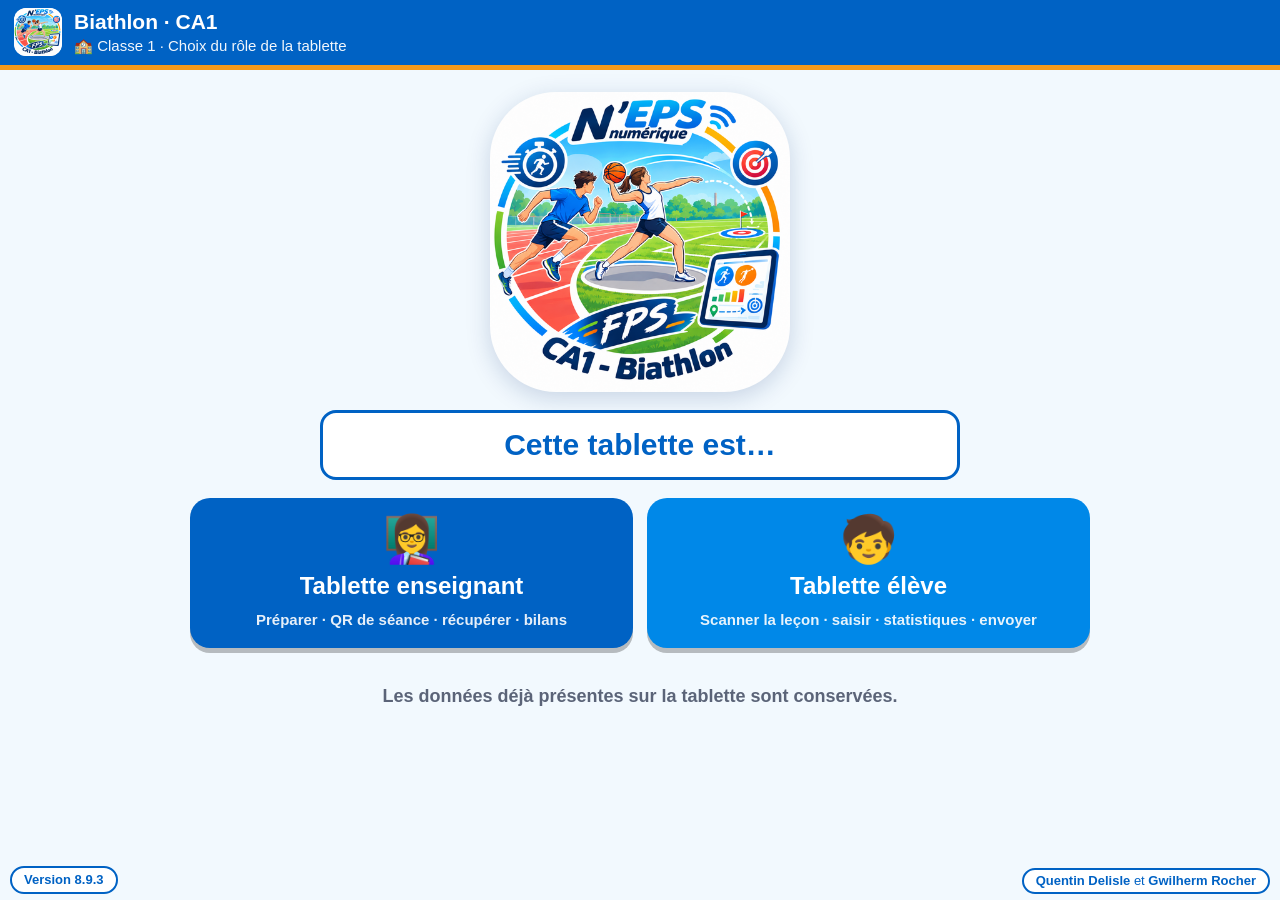
<file: index.html>
<!DOCTYPE html>
<html lang="fr">
<head>
<meta charset="utf-8">
<meta name="viewport" content="width=device-width, initial-scale=1, viewport-fit=cover, user-scalable=no">
<title>Biathlon – N'EPS</title>
<meta name="description" content="Suivi de performance élèves – CA1 Biathlon course de 5 s / lancer de ballon">
<meta name="theme-color" content="#0062C4">
<meta name="apple-mobile-web-app-capable" content="yes">
<meta name="mobile-web-app-capable" content="yes">
<meta name="apple-mobile-web-app-status-bar-style" content="black-translucent">
<meta name="apple-mobile-web-app-title" content="Biathlon 5s">
<link rel="manifest" href="manifest.webmanifest">
<link rel="icon" type="image/png" sizes="192x192" href="icons/icon-192.png">
<link rel="apple-touch-icon" href="icons/icon-180.png">
<link rel="stylesheet" href="styles.css">
</head>
<body>
<header id="topbar">
  <button class="tb-home" data-action="go" data-view="home" aria-label="Accueil"><img src="icons/icon-192.png" alt=""></button>
  <div class="tb-title">
    <div id="tb-main">Biathlon 5 s</div>
    <div id="tb-sub"></div>
  </div>
  <div id="tb-right"></div>
</header>
<main id="main"></main>
<div id="signature"><b>Quentin Delisle</b> et <b>Gwilherm Rocher</b></div>
<div id="app-version">v8.9.3</div>
<div id="toast" role="status" aria-live="polite"></div>
<div id="modal-root"></div>

<script src="lib/qrcode.js"></script>
<script src="lib/jsQR.js"></script>
<script src="lib/zxing-reader.js"></script>
<script src="lib/xlsx.full.min.js" defer></script>
<script src="app.js"></script>
</body>
</html>
</file>
<file: styles.css>
/* Biathlon 5 s – N'EPS numérique – Quentin Delisle
   Thème extérieur : fond clair, textes très foncés, couleurs franches, bordures épaisses */
:root{
  --navy:#0062C4; --ink:#002E6E; --blue:#0088E8; --blue-l:#E3F3FD;
  --orange:#F59A1B; --orange-l:#FFF3E2; --green:#3A9A1E; --green-l:#E7F5DF;
  --red:#E8403B; --red-l:#FFE7E5; --yellow:#FFD000; --grey:#5B6478; --line:#C9D1E0;
  --bg:#F2F9FE; --card:#FFFFFF; --radius:16px;
  --safe-b: env(safe-area-inset-bottom, 0px);
}
*{box-sizing:border-box;-webkit-tap-highlight-color:transparent}
html,body{margin:0;padding:0}
body{font-family:-apple-system,BlinkMacSystemFont,"Segoe UI",Roboto,Helvetica,Arial,sans-serif;
  background:var(--bg);color:var(--ink);font-size:18px;line-height:1.35;
  min-height:100vh;padding-bottom:calc(60px + var(--safe-b));-webkit-user-select:none;user-select:none}
input,textarea,select{-webkit-user-select:text;user-select:text;font:inherit;color:var(--ink)}
button{font:inherit;cursor:pointer;touch-action:manipulation}
h1,h2,h3{margin:0 0 10px;line-height:1.15}
h2{font-size:24px} h3{font-size:20px}

/* ---------- Barre haute ---------- */
#topbar{position:sticky;top:0;z-index:20;display:flex;align-items:center;gap:12px;
  background:var(--navy);color:#fff;padding:calc(8px + env(safe-area-inset-top,0px)) 14px 8px;
  border-bottom:5px solid var(--orange)}
.tb-home{background:#fff;border:0;border-radius:50%;width:48px;height:48px;padding:2px;flex:none}
.tb-home img{width:100%;height:100%;border-radius:50%;display:block}
.tb-title{flex:1;min-width:0}
#tb-main{font-weight:800;font-size:21px;white-space:nowrap;overflow:hidden;text-overflow:ellipsis}
#tb-sub{font-size:15px;opacity:.95;white-space:nowrap;overflow:hidden;text-overflow:ellipsis}
#tb-right{display:flex;gap:8px}
#tb-right .btn{min-height:44px;padding:6px 14px;font-size:16px}

main{padding:16px;max-width:1200px;margin:0 auto}

/* ---------- Signature ---------- */
#signature{position:fixed;right:10px;bottom:calc(6px + var(--safe-b));z-index:30;
  background:rgba(255,255,255,.95);border:2px solid var(--navy);color:var(--navy);
  border-radius:14px;padding:3px 12px;font-size:13px;pointer-events:none;text-align:right;line-height:1.25}

/* ---------- Boutons ---------- */
.btn{display:inline-flex;align-items:center;justify-content:center;gap:8px;min-height:52px;
  padding:10px 18px;border-radius:12px;border:3px solid var(--navy);background:#fff;color:var(--navy);
  font-weight:800;font-size:18px;text-decoration:none}
.btn:active{transform:scale(.97)}
.btn.primary{background:var(--blue);border-color:var(--blue);color:#fff}
.btn.orange{background:var(--orange);border-color:var(--orange);color:#fff}
.btn.green{background:var(--green);border-color:var(--green);color:#fff}
.btn.red{background:var(--red);border-color:var(--red);color:#fff}
.btn.ghost{border-color:var(--line);color:var(--ink)}
.btn.small{min-height:40px;padding:4px 12px;font-size:15px;border-width:2px}
.btn[disabled]{opacity:.4;pointer-events:none}
.btn-row{display:flex;flex-wrap:wrap;gap:10px;align-items:center}
.btn-row.spread{justify-content:space-between}

/* ---------- Accueil ---------- */
.home{display:flex;flex-direction:column;align-items:center;gap:18px;padding-top:6px}
.home-logo{width:min(300px,62vw);height:auto;border-radius:50%;background:#fff;box-shadow:0 6px 24px rgba(11,42,107,.18)}
.home-lesson{text-align:center;background:#fff;border:3px solid var(--navy);border-radius:var(--radius);padding:12px 20px;max-width:640px;width:100%}
.home-lesson .big{font-size:30px;font-weight:900;color:var(--navy)}
.home-grid{display:grid;grid-template-columns:repeat(3,1fr);gap:14px;width:100%;max-width:900px}
.home-btn{border:0;border-radius:20px;min-height:150px;color:#fff;font-size:24px;font-weight:900;
  display:flex;flex-direction:column;align-items:center;justify-content:center;gap:8px;box-shadow:0 5px 0 rgba(0,0,0,.25)}
.home-btn .ico{font-size:46px;line-height:1}
.home-btn.saisie{background:var(--blue)} .home-btn.stats{background:var(--green)} .home-btn.prof{background:var(--navy)}
.home-btn:active{transform:translateY(3px);box-shadow:0 2px 0 rgba(0,0,0,.25)}
.home-sync{display:flex;gap:10px;flex-wrap:wrap;justify-content:center}

/* ---------- Tuiles élèves ---------- */
.tiles{display:grid;grid-template-columns:repeat(3,1fr);gap:12px}
.tile{position:relative;background:#fff;border:3px solid var(--navy);border-radius:var(--radius);
  padding:12px 12px 12px 22px;text-align:left;color:var(--ink);min-height:96px;overflow:hidden;display:flex;flex-direction:column;gap:4px}
button.tile:active{transform:scale(.98)}
.tile .band{position:absolute;left:0;top:0;bottom:0;width:12px;background:transparent}
.tile .name{font-size:22px;font-weight:900;line-height:1.1;word-break:break-word}
.tile .target{font-size:19px;font-weight:800;color:var(--blue)}
.tile .meta{font-size:15px;color:var(--grey);font-weight:600}
.tile.done{border-color:var(--green);background:var(--green-l)}
.tile .check{position:absolute;right:8px;top:6px;font-size:26px;color:var(--green);font-weight:900}
.tile.off{opacity:.55;border-style:dashed}
.tag{display:inline-block;font-size:13px;font-weight:900;padding:2px 8px;border-radius:999px;vertical-align:middle;border:2px solid currentColor}
.tag.easy{color:var(--green);background:var(--green-l)} .tag.hard{color:var(--red);background:var(--red-l)}
.tag.mod{color:var(--orange);background:var(--orange-l)} .tag.proj{color:var(--blue);background:var(--blue-l)}
.tag.abs{color:#fff;background:var(--red);border-color:var(--red)} .tag.inapte{color:#000;background:var(--yellow);border-color:#9a7c00}

/* Filtres couleurs */
.filters{display:flex;flex-wrap:wrap;gap:8px;margin-bottom:12px;align-items:center}
.chip{min-height:44px;padding:4px 14px;border-radius:999px;border:3px solid var(--navy);background:#fff;font-weight:800;font-size:16px;display:inline-flex;align-items:center;gap:6px}
.chip.on{background:var(--navy);color:#fff}
.dot{width:18px;height:18px;border-radius:50%;border:2px solid rgba(0,0,0,.35);display:inline-block}

/* ---------- Cartes / panneaux ---------- */
.card{background:#fff;border:3px solid var(--line);border-radius:var(--radius);padding:16px;margin-bottom:14px}
.card.strong{border-color:var(--navy)}
.muted{color:var(--grey)} .center{text-align:center}
.row{display:flex;gap:12px;align-items:center;flex-wrap:wrap}
.grow{flex:1}
label.field,div.field{display:flex;flex-direction:column;gap:6px;font-weight:800;font-size:16px}
input[type=text],input[type=number],input[type=password],textarea,select{
  border:3px solid var(--navy);border-radius:12px;padding:10px 12px;font-size:18px;background:#fff;min-height:52px;width:100%}
textarea{min-height:110px;resize:vertical}
input:focus,textarea:focus,select:focus{outline:4px solid var(--orange);outline-offset:1px}

/* Onglets prof */
.tabs{display:flex;gap:6px;flex-wrap:wrap;margin-bottom:14px}
.tab{min-height:50px;padding:6px 16px;border-radius:12px;border:3px solid var(--navy);background:#fff;color:var(--navy);font-weight:900;font-size:17px}
.tab.on{background:var(--navy);color:#fff}

/* Sélecteur de leçon */
.lesson-picker{display:flex;flex-wrap:wrap;gap:8px}
.lp{width:62px;height:62px;border-radius:14px;border:3px solid var(--navy);background:#fff;font-size:24px;font-weight:900;color:var(--navy)}
.lp.on{background:var(--orange);border-color:var(--orange);color:#fff}

/* Stepper */
.stepper{display:inline-flex;align-items:center;gap:6px}
.stepper button{width:52px;height:52px;border-radius:12px;border:3px solid var(--navy);background:#fff;font-size:24px;font-weight:900;color:var(--navy)}
.stepper .val{min-width:70px;text-align:center;font-size:24px;font-weight:900}

/* Leçons (config) */
.lesson-row{display:grid;grid-template-columns:70px 1fr;gap:12px;border-top:2px solid var(--line);padding:14px 0}
.lesson-row:first-child{border-top:0}
.lesson-num{width:62px;height:62px;border-radius:14px;background:var(--navy);color:#fff;font-weight:900;font-size:24px;display:flex;align-items:center;justify-content:center}
.lesson-num.cur{background:var(--orange)}
.lesson-fields{display:grid;grid-template-columns:1fr auto auto;gap:12px;align-items:end}
.lesson-fields .full{grid-column:1/-1}

/* Appel */
.att-tile{background:#fff;border:3px solid var(--navy);border-radius:var(--radius);padding:10px 10px 10px 20px;position:relative;overflow:hidden}
.att-tile .band{position:absolute;left:0;top:0;bottom:0;width:10px}
.att-tile .name{font-size:21px;font-weight:900;margin-bottom:8px}
.att-tile .btn-row{gap:8px}
.att-tile .btn{flex:1;min-height:48px;font-size:16px;padding:6px}
.att-tile.abs{background:var(--red-l);border-color:var(--red)}
.att-tile.inapte{background:#FFF7CC;border-color:#9a7c00}
.btn.abs-on{background:var(--red);border-color:var(--red);color:#fff}
.btn.inapte-on{background:var(--yellow);border-color:#9a7c00;color:#000}

/* Cibles */
.tg-tile .tv{font-size:30px;font-weight:900;color:var(--blue)}
.seg{display:flex;border:3px solid var(--navy);border-radius:12px;overflow:hidden}
.seg button{flex:1;border:0;background:#fff;min-height:46px;font-weight:900;font-size:15px;color:var(--navy);border-left:2px solid var(--navy)}
.seg button:first-child{border-left:0}
.seg button.on.easy{background:var(--green);color:#fff}
.seg button.on.norm{background:var(--navy);color:#fff}
.seg button.on.hard{background:var(--red);color:#fff}

/* Groupes (glisser-déposer) */
.groups{display:grid;grid-template-columns:repeat(auto-fill,minmax(220px,1fr));gap:12px}
.gzone{border:4px dashed var(--line);border-radius:var(--radius);padding:10px;min-height:120px;background:#fff}
.gzone.hover{border-style:solid;box-shadow:0 0 0 4px var(--orange)}
.gzone h3{display:flex;align-items:center;gap:8px;font-size:18px}
.gzone .dot{width:26px;height:26px}
.gitems{display:flex;flex-wrap:wrap;gap:8px}
.gitem{padding:8px 12px;border-radius:12px;border:3px solid var(--navy);background:#fff;font-weight:900;font-size:17px;touch-action:none}
.gitem.sel{outline:4px solid var(--orange)}
.drag-ghost{position:fixed;z-index:100;pointer-events:none;transform:translate(-50%,-50%) scale(1.08);box-shadow:0 8px 20px rgba(0,0,0,.3)}

/* ---------- Saisie ---------- */
.entry-head{display:flex;align-items:center;gap:12px;background:#fff;border:3px solid var(--navy);border-radius:var(--radius);padding:12px 16px;margin-bottom:14px;position:relative;overflow:hidden}
.entry-head .band{position:absolute;left:0;top:0;bottom:0;width:14px}
.entry-head .who{font-size:30px;font-weight:900;padding-left:8px}
.entry-head .tgt{margin-left:auto;display:flex;gap:18px;flex-wrap:wrap;justify-content:flex-end;text-align:right}
.tgt-box{min-width:150px}
.entry-head .tgt .v{font-size:30px;font-weight:900;color:var(--blue);line-height:1.1}
.dials{display:grid;grid-template-columns:repeat(auto-fill,minmax(235px,1fr));gap:14px}
.dial-card{background:#fff;border:3px solid var(--navy);border-radius:var(--radius);padding:10px;text-align:center}
.dial-card h3{margin:0 0 4px;font-size:19px}
.dial{width:190px;height:190px;touch-action:none;display:block;margin:0 auto}
.dial text{font-weight:900;font-family:inherit}
.dial .clr{fill:var(--grey)}
.dist-card .val{font-size:44px;font-weight:900;color:var(--navy);margin:6px 0}
.dist-card .val.unset{color:var(--line)}
.dist-grid{display:grid;grid-template-columns:repeat(4,1fr);gap:6px}
.dist-grid button{min-height:52px;border-radius:12px;border:3px solid var(--navy);background:#fff;font-weight:900;font-size:18px;color:var(--navy)}
.shots{display:flex;flex-wrap:wrap;gap:10px}
.shot{width:72px;height:72px;border-radius:50%;border:4px solid var(--navy);background:#fff;font-size:30px;font-weight:900;color:var(--grey)}
.shot.ok{background:var(--green);border-color:var(--green);color:#fff}
.shot.ko{background:var(--red);border-color:var(--red);color:#fff}
.nav-bottom{display:flex;gap:10px;justify-content:space-between;margin-top:16px;flex-wrap:wrap}
.saved{color:var(--green);font-weight:900}

/* ---------- Statistiques ---------- */
.stats-cols{display:grid;grid-template-columns:1fr 1fr;gap:14px}
.lesson-stat{border-top:2px solid var(--line);padding:10px 0}
.lesson-stat:first-of-type{border-top:0}
.ls-head{display:flex;justify-content:space-between;gap:8px;align-items:baseline;flex-wrap:wrap}
.ls-head b{font-size:18px}
.ls-title{font-size:14px;color:var(--grey);font-weight:600}
.scores{display:flex;gap:6px;flex-wrap:wrap;margin-top:6px}
.sc{min-width:48px;padding:4px 8px;border-radius:10px;font-weight:900;font-size:18px;text-align:center;color:#fff}
.sc.s-lo{background:var(--red)} .sc.s-mid{background:var(--orange)} .sc.s-hi{background:var(--green)}
.sc.s-dist{background:var(--navy)} .sc.s-none{background:#fff;color:var(--grey);border:2px dashed var(--line)}
.bar-chart{display:flex;align-items:flex-end;gap:6px;height:110px;padding:6px 0;border-bottom:3px solid var(--navy);margin:30px 0 4px}
.bar-chart .col{flex:1;height:100%;position:relative}
.bar-chart .b{position:absolute;left:0;right:0;bottom:0;background:var(--blue);border-radius:6px 6px 0 0;min-height:2px}
.bar-chart .tl{position:absolute;left:-2px;right:-2px;height:0;border-top:4px dashed var(--orange);z-index:2}
.bar-chart .b span{position:absolute;top:-22px;left:0;right:0;text-align:center;font-size:13px;font-weight:900}
.bar-chart.green .b{background:var(--green)}
.bar-labels{display:flex;gap:6px}.bar-labels span{flex:1;text-align:center;font-size:13px;font-weight:800;color:var(--grey)}
.advice{border-left:8px solid var(--orange);background:var(--orange-l);padding:10px 14px;border-radius:10px;margin-bottom:8px;font-weight:700}
.advice.good{border-color:var(--green);background:var(--green-l)}
.advice.info{border-color:var(--blue);background:var(--blue-l)}
.tg-list{display:flex;flex-wrap:wrap;gap:8px;margin:8px 0}
.tg-list .it{border:2px solid var(--navy);border-radius:10px;padding:4px 10px;font-weight:800}

/* ---------- QR ---------- */
.qr-box{display:flex;flex-direction:column;align-items:center;gap:10px}
.qr-box canvas,.qr-box img{background:#fff;padding:12px;border:3px solid var(--navy);border-radius:12px;width:min(420px,86vw);height:auto;image-rendering:pixelated}
.qr-part{font-size:22px;font-weight:900}
.scan-wrap{position:relative;max-width:520px;margin:0 auto}
.scan-wrap video{width:100%;border-radius:14px;border:4px solid var(--navy);background:#000;display:block}
.scan-frame{position:absolute;top:5%;bottom:5%;left:50%;transform:translateX(-50%);aspect-ratio:1/1;border:5px solid var(--orange);border-radius:14px;pointer-events:none;box-shadow:0 0 0 2000px rgba(0,0,0,.25)}
.scan-wrap{overflow:hidden;border-radius:14px}
.progress{height:18px;background:var(--line);border-radius:999px;overflow:hidden}
.progress>div{height:100%;background:var(--green);transition:width .2s}

/* ---------- Modale / toast ---------- */
.modal-bg{position:fixed;inset:0;background:rgba(10,22,51,.6);z-index:200;display:flex;align-items:center;justify-content:center;padding:16px}
.modal{background:#fff;border-radius:18px;border:4px solid var(--navy);padding:18px;max-width:560px;width:100%;max-height:90vh;overflow:auto}
.modal h2{margin-bottom:12px}
#toast{position:fixed;left:50%;bottom:70px;transform:translateX(-50%) translateY(30px);opacity:0;background:var(--ink);color:#fff;
  padding:12px 20px;border-radius:12px;font-weight:800;z-index:300;transition:all .25s;pointer-events:none;max-width:90vw;text-align:center}
#toast.show{opacity:1;transform:translateX(-50%) translateY(0)}
.pin-pad{display:grid;grid-template-columns:repeat(3,1fr);gap:10px;max-width:320px;margin:10px auto}
.pin-pad button{height:64px;border-radius:14px;border:3px solid var(--navy);background:#fff;font-size:26px;font-weight:900;color:var(--navy)}
.pin-dots{display:flex;gap:14px;justify-content:center;margin:8px 0}
.pin-dots span{width:22px;height:22px;border-radius:50%;border:3px solid var(--navy)}
.pin-dots span.f{background:var(--navy)}
table.simple{border-collapse:collapse;width:100%;font-size:16px}
table.simple td,table.simple th{border-bottom:2px solid var(--line);padding:8px;text-align:left}

/* ---------- Responsive ---------- */
@media (max-width:820px){
  .stats-cols{grid-template-columns:1fr}
  .lesson-fields{grid-template-columns:1fr 1fr}
}
@media (max-width:640px){
  .tiles{grid-template-columns:repeat(2,1fr)}
  .home-grid{grid-template-columns:1fr}
  .home-btn{min-height:96px;flex-direction:row}
  .tile .name{font-size:19px}
}
@media (max-width:380px){ .tiles{grid-template-columns:1fr} }

/* Cibles par épreuve */
.tg-act{border-top:2px solid var(--line);padding-top:8px;margin-top:8px}
.tg-act .tv{font-size:22px}
.tg-h{font-weight:900;font-size:15px;color:var(--grey)}
.tile .target{font-size:17px}
/* Curseurs */
.range-field{gap:4px}
.range-field .rv{font-size:22px;color:var(--orange)}
input[type=range]{width:100%;height:44px;accent-color:var(--orange);margin:0}
input[type=range]::-webkit-slider-runnable-track{height:12px;border-radius:999px;background:#DCE2EE;border:2px solid var(--navy)}
input[type=range]::-webkit-slider-thumb{-webkit-appearance:none;appearance:none;width:34px;height:34px;border-radius:50%;background:var(--orange);border:3px solid var(--navy);margin-top:-13px}
input[type=range]{-webkit-appearance:none;appearance:none;background:transparent}
input[type=range]::-moz-range-track{height:12px;border-radius:999px;background:#DCE2EE;border:2px solid var(--navy)}
input[type=range]::-moz-range-thumb{width:30px;height:30px;border-radius:50%;background:var(--orange);border:3px solid var(--navy)}
.dial{width:210px;height:210px}

/* Échelle de couleurs (écart à la cible) */
.sc.l-vg{background:#0B4F1C;color:#fff} .sc.l-g2{background:#1E8E3E;color:#fff} .sc.l-g{background:#86DC96;color:#0A1633}
.sc.l-y{background:#FFD84D;color:#0A1633} .sc.l-o1{background:#FFB066;color:#0A1633} .sc.l-o2{background:#F07000;color:#fff} .sc.l-r{background:#D0161B;color:#fff}
.sc{border:2px solid rgba(10,22,51,.25)}
.legend{display:flex;flex-wrap:wrap;gap:6px 14px;margin-top:8px;font-size:14px;font-weight:700}
.legend span{display:inline-flex;align-items:center;gap:6px}
.legend i{width:22px;height:18px;border-radius:5px;border:2px solid rgba(10,22,51,.3);display:inline-block}
select[disabled]{opacity:.7}

/* Saisie : colonne cible à gauche (10 %) */
.entry-name{display:flex;align-items:center;gap:12px;background:#fff;border:3px solid var(--navy);border-radius:var(--radius);padding:8px 12px 8px 24px;position:relative;overflow:hidden;flex-wrap:wrap}
.entry-name .band{position:absolute;left:0;top:0;bottom:0;width:14px}
.entry-name .who{font-size:28px;font-weight:900}
.entry-sec{display:grid;grid-template-columns:10% 1fr;gap:12px;margin-top:16px;align-items:start}
.sec-main h2{margin-top:4px}
.tcol{position:sticky;top:86px;background:#fff;border:4px solid var(--blue);border-radius:14px;padding:8px 2px;text-align:center;min-width:0;overflow:hidden}
.tcol-b{border-color:var(--orange)}
.tcol .ico{font-size:30px;line-height:1.1}
.tcol .lbl{font-size:12px;font-weight:900;color:var(--grey);letter-spacing:.02em}
.tcol .v{font-size:40px;font-weight:900;color:var(--blue);line-height:1}
.tcol-b .v{color:var(--orange)}
.tcol .dist{font-size:17px;font-weight:900;margin-top:6px;color:var(--ink)}
.tcol small{display:block;font-size:13px;font-weight:800;color:var(--ink)}
.tcol .tag{margin-top:6px;font-size:11px;padding:1px 4px}
.dial-card.dial-s{border-color:var(--blue);background:#F3F7FF}
.dial-card.dial-b{border-color:var(--orange);background:#FFF6EC}
.dial-card h3 .big-ico{font-size:30px;vertical-align:middle}
.sec-main .dials{grid-template-columns:repeat(auto-fill,minmax(220px,1fr))}
@media (max-width:640px){ .entry-sec{grid-template-columns:78px 1fr} .tcol .v{font-size:32px} }
/* QR */
.qr-box img{width:min(560px,92vw)!important;padding:0!important}
.qr-nums{display:flex;flex-wrap:wrap;gap:6px;justify-content:center}
.qr-nums button{width:44px;height:44px;border-radius:10px;border:3px solid var(--navy);background:#fff;font-weight:900;font-size:17px}
.qr-nums button.on{background:var(--orange);border-color:var(--orange);color:#fff}
.scan-parts{display:flex;flex-wrap:wrap;gap:6px;justify-content:center;margin-bottom:6px}
.scan-parts span{width:40px;height:40px;border-radius:10px;border:3px solid var(--line);display:flex;align-items:center;justify-content:center;font-weight:900}
.scan-parts span.ok{background:var(--green);border-color:var(--green);color:#fff}

.dial-tgt{font-weight:900;color:var(--orange);font-size:16px;margin:-4px 0 4px}
#app-version{position:fixed;left:10px;bottom:calc(6px + var(--safe-b));z-index:30;background:rgba(255,255,255,.95);border:2px solid var(--navy);
  color:var(--navy);border-radius:999px;padding:3px 12px;font-size:13px!important;font-weight:900!important;pointer-events:none}
.dial.big{width:255px;height:255px;max-width:100%}
.gcolors{display:flex;flex-wrap:wrap;gap:6px;margin:0 0 10px}
.gc{width:30px;height:30px;border-radius:50%;border:3px solid rgba(10,22,51,.35)}
.gc.on{border:4px solid var(--ink);box-shadow:0 0 0 3px var(--orange)}
.class-chips{display:flex;flex-wrap:wrap;gap:10px;justify-content:center}
.class-chip{min-height:56px;padding:6px 22px;border-radius:14px;border:3px solid var(--navy);background:#fff;font-weight:900;font-size:20px;color:var(--navy)}
.class-chip.on{background:var(--navy);color:#fff}
.grp-pick{display:grid;grid-template-columns:repeat(2,1fr);gap:16px;max-width:760px;margin:0 auto}
.grp-btn{min-height:140px;border-radius:20px;border:4px solid var(--navy);background:#fff;font-size:28px;font-weight:900;display:flex;flex-direction:column;align-items:center;justify-content:center;gap:6px;position:relative;overflow:hidden}
.grp-btn .sw{position:absolute;left:0;right:0;top:0;height:22px}
.grp-btn small{font-size:16px;color:var(--grey)}
.grp-btn.all{grid-column:1/-1;min-height:80px;font-size:22px}
/* ---------- Affichage compact (Cycle & leçons) ---------- */
.card.compact{padding:10px 14px;margin-bottom:10px}
.card.compact h2{font-size:20px;margin-bottom:6px}
.card.compact h3{font-size:16px;margin:10px 0 4px}
.cgrid{display:grid;grid-template-columns:repeat(3,1fr);gap:4px 16px}
.rf{display:flex;flex-direction:column;gap:0;min-width:0}
.rf-h{display:flex;align-items:baseline;gap:6px;white-space:nowrap;font-size:15px;font-weight:800;line-height:1.2}
.rf-l{overflow:hidden;text-overflow:ellipsis}
.rf-h .rv{font-size:19px;color:var(--orange)}
.rf input[type=range]{height:30px}
.rf .stepper button{width:40px;height:36px;font-size:20px}
.rf .stepper .val{min-width:40px;font-size:20px}
.btn.xs{min-height:28px;padding:1px 8px;font-size:12px;border-width:2px;margin-left:auto}
.lrow{display:grid;grid-template-columns:44px 1fr;gap:10px;align-items:center;border-top:2px solid var(--line);padding:8px 0}
.lrow:first-of-type{border-top:0}
.lrow .lesson-num{width:44px;height:44px;font-size:20px;border-radius:10px}
.lrow-main{display:flex;flex-direction:column;gap:4px;min-width:0}
.lrow-top{display:grid;grid-template-columns:1fr minmax(0,1fr);gap:8px}
.lrow-top input[type=text],.src-sel select{min-height:38px;padding:4px 10px;font-size:15px;border-width:2px}
.src-sel{display:flex;gap:6px;min-width:0}
.src-sel label{min-width:0}
.lrow-att{display:grid;grid-template-columns:1fr 1fr;gap:16px}
@media (max-width:700px){ .cgrid{grid-template-columns:1fr 1fr} .lrow-top{grid-template-columns:1fr} }
/* libellé + valeur + curseur sur une seule ligne */
.rf{display:grid;grid-template-columns:auto 1fr;align-items:center;gap:8px}
.rf-h{min-width:0}
.lrow{padding:6px 0}
.lrow-att .rf-h{min-width:92px}
.cgrid .rf-h{min-width:118px}
.lrow-att .rf-h{width:104px}
/* ---------- Menu enseignant ---------- */
.pmenu{display:grid;grid-template-columns:1fr 1fr;gap:14px}
.pm-btn{min-height:150px;border-radius:20px;border:4px solid var(--navy);background:#fff;color:var(--navy);font-size:24px;font-weight:900;
  display:flex;flex-direction:column;align-items:center;justify-content:center;gap:4px;box-shadow:0 5px 0 rgba(11,42,107,.25)}
.pm-btn .ico{font-size:44px;line-height:1}
.pm-btn small{font-size:14px;color:var(--grey);font-weight:700}
.pm-btn:active{transform:translateY(3px);box-shadow:0 2px 0 rgba(11,42,107,.25)}
.gzone.warn{border-color:var(--orange);border-style:solid;background:#FFF8EF}
.gitem.off{opacity:.55;border-style:dashed}
.gitem.moved{background:var(--blue-l)}
@media (max-width:640px){ .pmenu{grid-template-columns:1fr} .pm-btn{min-height:100px} }
.groups.day{grid-template-columns:repeat(auto-fill,minmax(300px,1fr))}
.zinfo{font-size:14px;font-weight:700;color:var(--grey);margin:-6px 0 8px}
/* ---------- Mode avancé ---------- */
.pm-btn.adv{border-color:var(--orange);background:#FFF6EC}
.well-sec{background:#fff;border:3px solid var(--navy);border-radius:var(--radius);padding:10px 14px;margin-top:14px}
.well-sec h2{font-size:20px;margin-bottom:6px}
.sc10{display:grid;grid-template-columns:230px 1fr;align-items:center;gap:10px;margin:6px 0}
.sc10-l{font-weight:900;font-size:17px}
.sc10-r{display:grid;grid-template-columns:repeat(10,1fr);gap:5px}
.sc10-r button{min-height:46px;border-radius:10px;border:3px solid var(--navy);background:#fff;font-weight:900;font-size:18px;color:var(--navy)}
.sc10-r button.on{transform:scale(1.08);box-shadow:0 0 0 3px var(--ink)}
.pain-wrap{display:grid;grid-template-columns:260px 1fr;gap:14px;align-items:start}
.body-svg{width:100%;max-width:260px;display:block;margin:0 auto}
.body-svg .sil{fill:#DCE2EE;stroke:#0062C4;stroke-width:2}
.body-svg .bz circle{fill:rgba(10,91,211,.18);stroke:#0A5BD3;stroke-width:2;cursor:pointer}
.body-svg .bz.on circle{fill:#D0161B;stroke:#7a0b0e}
.body-svg .lr{font-weight:900;font-size:16px;fill:#5B6478}
.pj-table-wrap{overflow-x:auto}
.pj-table{border-collapse:collapse;width:100%;font-size:15px}
.pj-table th,.pj-table td{border-bottom:2px solid var(--line);padding:6px;text-align:left;vertical-align:middle}
.pj-table td.c{text-align:center}
.pj-sc{display:flex;flex-wrap:wrap;gap:4px;align-items:center}
.pj-sc .sc{min-width:30px;padding:2px 6px;font-size:15px}
.pj-t{font-weight:900;color:var(--orange);font-size:14px}
.wv{display:inline-block;min-width:30px;padding:2px 8px;border-radius:8px;font-weight:900}
.pj-sum{font-weight:600}
.pj-choices{display:grid;grid-template-columns:1fr 1fr;gap:16px}
.pj-opts{display:grid;grid-template-columns:repeat(3,1fr);gap:8px}
.pj-opt{border:3px solid var(--navy);border-radius:14px;background:#fff;padding:8px 4px;display:flex;flex-direction:column;align-items:center;gap:2px;color:var(--navy)}
.pj-opt b{font-size:22px}
.pj-opt small{font-size:13px;font-weight:800;color:var(--grey)}
.pj-opt.reco{border-color:var(--orange)}
.pj-opt.on{background:var(--navy);color:#fff}.pj-opt.on small{color:#fff}
.kind-box{display:flex;gap:6px;min-width:0}
.kind-box select,.kind-box input{min-height:38px;padding:4px 8px;font-size:15px;border-width:2px}
.kind-sel{max-width:210px}
.grp-pick{grid-template-columns:repeat(auto-fill,minmax(200px,1fr))}
@media (max-width:820px){ .sc10{grid-template-columns:1fr} .pain-wrap,.pj-choices{grid-template-columns:1fr} }
.sc10-r button{display:flex;flex-direction:column;align-items:center;justify-content:center;gap:0;min-height:62px;padding:2px 0}
.sc10-i{font-size:22px;line-height:1.1}
.sc10-n{font-size:15px;font-weight:900;line-height:1}
.sc10-sel{font-size:14px;font-weight:800;color:var(--grey);display:block}
.body-svg .bz circle{fill:rgba(10,91,211,.14);stroke:#0A5BD3;stroke-width:2;stroke-dasharray:4 3}
.body-svg .bz.on circle{fill:rgba(208,22,27,.85);stroke:#7a0b0e;stroke-dasharray:none}
.body-svg .ouch{fill:#fff;font-weight:900;font-size:16px;pointer-events:none}
.body-svg{overflow:visible;max-width:280px}

/* Compétences D2 / D3 / D4 (mode 4321) */
.cdot{display:inline-block;width:22px;height:22px;border-radius:50%;vertical-align:middle;border:2px solid rgba(0,0,0,.25)}
.cdot.big{width:28px;height:28px}
.cdot.sug{border:3px dashed}
.cdot.none{background:#fff;border:2px dashed #9AA3B5}
.comp-row{display:flex;gap:10px;font-weight:900;font-size:16px;flex-wrap:wrap}
.comp-row>span{display:inline-flex;align-items:center;gap:4px}
.comp-legend{font-size:15px;font-weight:700;margin-top:6px;line-height:1.7}
.comp-pick{border-top:2px solid #E3E7F0;padding:10px 0}
.comp-pick:first-of-type{border-top:0}
.comp-h{font-size:18px}
.comp-s{font-size:14px;font-style:italic;margin-top:2px}
.comp-aid{font-size:15px;margin:6px 0;line-height:1.6}
.comp-btns{display:flex;gap:8px;flex-wrap:wrap;align-items:center}
.cbtn{min-height:52px;padding:8px 16px;border-radius:12px;border:3px solid var(--cc);background:#fff;color:#0A1633;font-weight:900;font-size:17px;cursor:pointer}
.cbtn.on{background:var(--cc);color:var(--cf);box-shadow:0 0 0 3px #0A1633}
.cbtn.reco{border-style:dashed}
.d4-why{font-size:14px;font-weight:700}
.d4-rule{margin-top:10px}
.d4-rule summary{font-weight:900;cursor:pointer}
.d4-rule p{font-size:14px}

/* Thèmes de leçon / critères observés */
.theme-adv{font-size:19px}
.obs-sec{background:#fff;border:3px dashed var(--navy);border-radius:var(--radius);padding:12px 14px;margin:12px 0}
.obs-sec.on{border-style:solid;border-color:var(--orange)}
.obs-sec h2{margin:0 0 8px}
.obs-todo{display:flex;flex-wrap:wrap;gap:8px;margin-bottom:6px}
.obs-todo span{background:var(--blue-l);border-radius:10px;padding:6px 12px;font-weight:800;font-size:18px}
.obs-row{display:flex;flex-wrap:wrap;align-items:center;gap:10px;padding:8px 0;border-top:2px solid #E3E7F0}
.obs-row:first-of-type{border-top:0}
.obs-c{flex:1 1 220px;font-size:20px;font-weight:900}
.obs-btns{display:flex;gap:8px;flex-wrap:wrap}
.obtn{min-height:56px;min-width:110px;padding:8px 14px;border-radius:12px;border:3px solid var(--cc);background:#fff;color:#0A1633;font-weight:900;font-size:18px;cursor:pointer}
.obtn.on{background:var(--cc);color:var(--cf);box-shadow:0 0 0 3px #0A1633}
.obs-chip{display:inline-block;padding:3px 10px;border-radius:8px;font-weight:900;font-size:14px}
.obs-bilan h3{margin:10px 0 6px}
.th-list{display:grid;gap:10px;margin-top:10px}
.th-item{border:2px solid #D5DBE8;border-radius:12px;padding:10px}
.th-item .th-name{font-weight:900;font-size:18px}
.th-cr{display:grid;grid-template-columns:repeat(auto-fill,minmax(200px,1fr));gap:6px;margin-top:8px}
.well-btn{margin-top:8px;width:100%;justify-content:flex-start;text-align:left}
.th-item .row{display:flex;flex-wrap:nowrap;gap:8px;align-items:center}
.th-item .row .th-name{flex:1 1 auto;min-width:0;width:auto}
.th-item .row select{flex:0 0 auto;width:auto}
.th-item .row .btn{flex:0 0 auto}

/* Rôles : tablette enseignant / tablette élève */
.home-grid.two{grid-template-columns:1fr 1fr}
.home-grid.one{grid-template-columns:1fr;max-width:480px}
.home-grid.steps{grid-template-columns:repeat(auto-fit,minmax(200px,1fr))}
.home-btn small{font-size:15px;font-weight:700;opacity:.9}
.home-btn.scan{background:var(--orange)} .home-btn.send{background:#0B4F1C}
.home-btn:disabled{opacity:.35;cursor:not-allowed}
.pm-btn{position:relative}
.pm-btn .step{position:absolute;left:12px;top:10px;width:34px;height:34px;border-radius:50%;background:var(--orange);color:#fff;font-size:20px;display:flex;align-items:center;justify-content:center}
@media (max-width:640px){ .home-grid.two{grid-template-columns:1fr} }

/* v8.2 : progression d'import, piliers (trajectoires), fil rouge */
.tb-home, .tb-home img{-webkit-touch-callout:none;-webkit-user-select:none;user-select:none}
.scan-prog{position:relative;width:100%;max-width:520px;height:34px;border-radius:17px;background:#E3E7F0;overflow:hidden;border:3px solid var(--navy)}
.scan-bar{position:absolute;left:0;top:0;bottom:0;background:var(--green);transition:width .3s}
.scan-prog span{position:relative;display:flex;align-items:center;justify-content:center;height:100%;font-weight:900;font-size:18px;color:#0A1633;width:100%!important;border:0!important;border-radius:0!important}
.traj-btns{display:grid;grid-template-columns:repeat(auto-fit,minmax(170px,1fr));gap:10px}
.trbtn{border:4px solid var(--cc);border-radius:14px;background:#fff;padding:8px;display:flex;flex-direction:column;align-items:center;gap:4px;font-weight:900;font-size:17px;color:#0A1633;cursor:pointer}
.trbtn.on{background:color-mix(in srgb, var(--cc) 25%, #fff);box-shadow:0 0 0 3px #0A1633}
.obs-traj{display:inline-flex;flex-direction:column;align-items:center;gap:2px;font-size:13px;font-weight:800}
.fr-strip{display:flex;flex-wrap:wrap;align-items:center;gap:10px;background:#fff;border:3px solid #D0161B;border-radius:14px;padding:8px 12px;margin:8px 0}
.fr-l{display:inline-flex;flex-direction:column;align-items:center;gap:2px;font-weight:800}
.fr-l.cur{outline:3px dashed var(--orange);outline-offset:3px;border-radius:8px}
.fr-moy{margin-left:auto;font-weight:900;display:inline-flex;align-items:center;gap:6px}
.lrow-pil{display:flex;flex-wrap:wrap;gap:8px;margin:6px 0}
.pil-sel{display:inline-flex;align-items:center;gap:6px;font-weight:900;font-size:18px}
.pil-sel select{min-width:220px}
.pil-sel select{font-size:15px;min-height:40px;padding:4px 10px}
.tag.pain{color:#fff;background:#D0161B;border-color:#D0161B}

/* ==== v8.2.7 : saisie plus compacte (plus de colonne « cible ») + format portrait (smartphone / tablette) ==== */
.entry-sec{grid-template-columns:1fr}
.dial{width:100%;height:auto;aspect-ratio:1/1;max-width:210px}
.dial.big{max-width:255px}
/* observables : les 4 réponses sur une seule ligne, boutons compacts */
.obs-row{display:block}
.obs-c{font-size:18px;margin-bottom:6px}
.obs-btns{display:grid;grid-template-columns:repeat(4,minmax(0,1fr));gap:6px}
.obtn{min-height:46px;min-width:0;padding:6px 4px;font-size:16px;border-radius:10px}
.fr-sec .obs-btns{grid-template-columns:repeat(6,minmax(0,1fr))}
.traj-btns{grid-template-columns:repeat(4,minmax(0,1fr));gap:6px}
.trbtn{padding:6px 4px;font-size:14px;border-width:3px}
.trbtn svg{width:100%;height:auto}

/* tablette en portrait */
@media (max-width:900px){
  .sec-main .dials,.dials{grid-template-columns:repeat(3,minmax(0,1fr));gap:10px}
  .dial-card{padding:8px}
  .dial-card h3{font-size:17px}
  .tiles{grid-template-columns:repeat(3,minmax(0,1fr))}
  .pmenu .pm-btn{min-height:120px;font-size:21px}
}
/* smartphone */
@media (max-width:600px){
  body{font-size:16px}
  #main{padding-left:8px;padding-right:8px}
  #topbar{gap:8px;padding-left:8px;padding-right:8px}
  .tb-home{width:40px;height:40px}
  #tb-main{font-size:17px} #tb-sub{font-size:13px}
  #tb-right .btn{min-height:38px;padding:4px 10px;font-size:14px}
  .entry-name{padding:6px 8px 6px 20px;gap:8px}
  .entry-name .who{font-size:21px}
  .entry-name .btn{min-height:40px;font-size:14px;padding:4px 10px}
  .sec-main .dials,.dials{grid-template-columns:repeat(2,minmax(0,1fr));gap:8px}
  .dial-card{padding:6px}
  .dial-card h3{font-size:15px} .dial-card h3 .big-ico{font-size:22px}
  .dial-tgt{font-size:14px}
  .dial-card .btn.small{min-height:34px;font-size:13px;padding:2px 8px}
  .tiles{grid-template-columns:repeat(2,minmax(0,1fr));gap:8px}
  .obs-sec{padding:10px 8px}
  .obs-sec h2{font-size:17px}
  .obs-c{font-size:16px}
  .obtn{min-height:42px;font-size:13px;padding:4px 2px}
  .fr-sec .obs-btns{grid-template-columns:repeat(3,minmax(0,1fr))}
  .trbtn{font-size:11px}
  .fr-strip{gap:6px;padding:6px 8px}
  .fr-moy{margin-left:0}
  .tab{min-height:42px;font-size:14px;padding:4px 10px}
  .pmenu .pm-btn{min-height:96px;font-size:19px}
  .home-btn{min-height:84px;font-size:20px}
  .home-grid.steps{grid-template-columns:1fr}
  .grp-pick{grid-template-columns:repeat(2,minmax(0,1fr))}
  .grp-btn{min-height:100px;font-size:22px}
  .pil-sel select{min-width:0;width:100%}
  .lrow-pil{display:grid;grid-template-columns:1fr}
  .nav-bottom .btn{flex:1 1 30%;font-size:14px;min-height:44px;padding:4px 6px}
  .card{padding:10px}
}

/* v8.2.8 : récupération (colonne « en attente »), statistiques */
.recup-grid{display:grid;grid-template-columns:minmax(0,3fr) minmax(0,2fr);gap:12px;align-items:start}
.recup-grid .scan-wrap{max-width:100%}
.wait-list{display:grid;gap:6px;max-height:70vh;overflow:auto}
.wait-it{position:relative;display:flex;align-items:center;gap:8px;background:#fff;border:2px solid var(--line);border-radius:10px;padding:6px 10px 6px 18px;font-weight:900;font-size:18px}
.wait-it .band{position:absolute;left:0;top:0;bottom:0;width:10px;border-radius:8px 0 0 8px}
.wait-it .wn{flex:1}
.wait-it .wi{font-size:22px;letter-spacing:4px}
.tile.has-data{border-color:var(--green)}
@media (max-width:900px){ .recup-grid{grid-template-columns:1fr} }

/* v8.3 : accueil élève (4 boutons sur une ligne), spé, notes */
.home-grid.row4{grid-template-columns:repeat(auto-fit,minmax(0,1fr));max-width:1100px}
.home-grid.row4 .home-btn{min-height:130px;font-size:21px;padding:8px}
.home-btn.proj{background:#8A2BE2}
.spe-box{display:flex;flex-wrap:wrap;align-items:center;gap:8px;font-size:18px}
.spe-btn{min-height:44px}
.spe-btn.on{background:#FFD000;border-color:#9a7c00;color:#0A1633;box-shadow:0 0 0 3px #0A1633}
.spe-tag{padding:4px 10px;border-radius:10px;border:2px solid var(--line);font-weight:900}
.spe-tag.on{background:#FFD000;border-color:#9a7c00}
.notes-grid{display:grid;grid-template-columns:repeat(auto-fit,minmax(150px,1fr));gap:10px}
.note-box{border:3px solid var(--navy);border-radius:14px;padding:10px;text-align:center;background:#fff}
.note-box.spe{border-color:#9a7c00;background:#FFF8D6}
.note-box.tot{background:var(--navy);color:#fff}
.nb-h{font-weight:900}
.nb-v{font-size:44px;font-weight:900;line-height:1.1}
.nb-v small{font-size:20px}
.nb-d{font-size:13px;font-weight:700}
@media (max-width:600px){ .home-grid.row4{grid-template-columns:1fr 1fr} .home-grid.row4 .home-btn{min-height:96px;font-size:17px;flex-direction:column} }

/* v8.3.2 : spé bien visible */
.spe-box{background:#FFF8D6;border:3px solid #E0B400;border-radius:14px;padding:10px 12px;font-size:20px}
.spe-box .spe-btn{min-height:56px;font-size:20px;padding:6px 22px;border-width:3px}
.spe-box .spe-btn:not(.on){background:#fff}

/* v8.4.1 : QR d'accès à l'application (menu enseignant) */
.app-qr{display:flex;gap:14px;align-items:center;margin-top:14px;max-width:760px;margin-left:auto;margin-right:auto}
.app-qr img{width:150px;height:150px;flex:none;cursor:pointer;image-rendering:pixelated}
.app-url{font-size:13px;font-weight:700;color:var(--blue);word-break:break-all;margin:6px 0}
@media (max-width:600px){ .app-qr{flex-direction:column;text-align:center} }

/* v8.5.0 : logo carré aux angles arrondis · fil rouge (pelote de laine) */
.tb-home{border-radius:12px;overflow:hidden;padding:0}
.tb-home img{border-radius:12px}
.home-logo{border-radius:22%;box-shadow:0 6px 24px rgba(0,46,110,.18)}
.fr-strip{display:block;padding:8px 12px}
.fr-h{display:flex;flex-wrap:wrap;align-items:center;gap:10px;color:#A90F14;font-size:18px}
.fr-h .fr-moy{margin-left:auto;color:var(--ink)}
.yarn-svg{display:block;width:100%;height:auto;margin-top:2px}

/* v8.6.0 : Bats Tes Perfs (notes, super bonus, rôle, récap) */
.btp-card h2{margin-top:0}
.note-box.bonus{background:linear-gradient(135deg,#FFE680,#FFC400);border-color:#B88A00}
.bonus-badge{display:inline-block;background:#FFC400;border:2px solid #B88A00;border-radius:10px;padding:2px 8px;font-weight:900}
.role-list{display:grid;gap:8px}
.role-row{position:relative;display:grid;grid-template-columns:minmax(120px,1.2fr) repeat(3,minmax(0,1fr));gap:8px;align-items:center;background:#fff;border:2px solid var(--line);border-radius:12px;padding:8px 10px 8px 20px}
.role-row .band{position:absolute;left:0;top:0;bottom:0;width:10px;border-radius:10px 0 0 10px}
.role-name{font-weight:900;font-size:18px}
.role-tot{font-size:14px;color:var(--blue)}
.role-cr small{font-weight:800;color:var(--grey)}
.role-btns{display:grid;grid-template-columns:repeat(4,minmax(0,1fr));gap:4px}
.rbtn{min-height:40px;border-radius:8px;border:3px solid var(--cc);background:#fff;font-weight:900;font-size:14px;color:#0A1633;padding:0}
.rbtn.on{background:var(--cc);color:var(--cf);box-shadow:0 0 0 2px #0A1633}
.role-grid td,.role-grid th{font-size:13px;vertical-align:top}
table.recap th,table.recap td{white-space:nowrap}
@media (max-width:700px){ .role-row{grid-template-columns:1fr} }

/* v8.7.0 : bilan par leçon, points de modification, icône fil rouge */
.yarn-ico{vertical-align:middle;display:inline-block}
.bl-grid{display:grid;grid-template-columns:repeat(3,minmax(0,1fr));gap:12px;align-items:start}
.bl-col h3{margin:0 0 4px}
.bl-col.good{border-color:var(--green)} .bl-col.warn{border-color:var(--red)} .bl-col.enc{border-color:var(--orange)}
.bl-hint{font-size:13px;font-weight:700;margin-bottom:8px}
.bl-it{position:relative;display:flex;flex-direction:column;gap:2px;background:#fff;border:2px solid var(--line);border-radius:10px;padding:6px 10px 6px 18px;margin-bottom:6px;cursor:pointer}
.bl-it .band{position:absolute;left:0;top:0;bottom:0;width:9px;border-radius:8px 0 0 8px}
.bl-it span{font-size:13px;font-weight:700;color:var(--grey)}
.mod-dots{color:#E8403B;font-weight:900;letter-spacing:2px;font-size:20px;vertical-align:middle}
@media (max-width:900px){ .bl-grid{grid-template-columns:1fr} }

/* v8.7.1 : résultats des évaluations (intermédiaire / finale bien séparées) */
table.recap td.g-btp,table.recap th.g-btp{background:#FFF1DC}
table.recap tr:nth-child(odd) td.g-btp{background:#FFE7C4}
table.recap td.g-fin,table.recap th.g-fin{background:#E3F1FD}
table.recap tr:nth-child(odd) td.g-fin{background:#CFE6FA}
table.recap th.g-btp{color:#8A4B00} table.recap th.g-fin{color:#004A8F}
table.recap .gs{border-left:4px solid #0A1633}
table.recap .r-name{background:#fff;position:sticky;left:0;z-index:1}
.rk{display:inline-block;padding:1px 8px;border-radius:8px;font-weight:900}
.rk-btp{background:#FFE7C4;color:#8A4B00} .rk-fin{background:#CFE6FA;color:#004A8F}
/* v8.7.2 — résultats : sprint/lancer resserrés, moyenne /10, bonus facultatif */
table.recap .nt{padding-left:6px;padding-right:6px;min-width:0}
table.recap th.moy,table.recap td.moy{border-left:2px dashed #C98A2E;font-size:1.08em}
table.recap td.moy b{color:#8A4B00}
table.recap .opt{border-left:2px dashed #C98A2E}
table.recap th.opt small{font-weight:700;font-style:italic;opacity:.8}
/* v8.7.3 — en-têtes de leçon alignés sur leurs résultats */
.pj-table th.c{text-align:center}
table.recap th{text-align:center}
table.recap th.r-name{text-align:left}
/* v8.8.0 — fiches élèves en PDF (A4 paysage, 2 pages par élève) */
#print-root{position:fixed;left:-20000px;top:0;z-index:-1}
.pp{width:297mm;height:210mm;background:#fff;position:relative;overflow:hidden;box-sizing:border-box;padding:26px 30px;font-size:16px;color:var(--ink);
  -webkit-print-color-adjust:exact;print-color-adjust:exact}
.pp-in{transform-origin:top left;column-gap:16px}
.pp1 > *{break-inside:avoid;-webkit-column-break-inside:avoid;display:block}
.pp1 > .entry-head{display:flex}
.pp .card{margin-bottom:10px;padding:10px 12px}
.pp .entry-head{margin-bottom:10px}
.pp .stats-cols{grid-template-columns:1fr 1fr}
.pp .ls-list{column-count:2;column-gap:14px}
.pp .lesson-stat{break-inside:avoid;-webkit-column-break-inside:avoid}
.pp .notes-grid{grid-template-columns:repeat(auto-fit,minmax(150px,1fr))}
.pp-name{font-size:24px;font-weight:900;margin-bottom:6px}
.pp-foot{position:absolute;left:30px;right:30px;bottom:10px;display:flex;justify-content:space-between;font-size:11px;font-weight:700;color:#5A6B85}
@media print{
  @page{size:A4 landscape;margin:0}
  body.printing{background:#fff!important;margin:0;padding:0}
  body.printing > *:not(#print-root){display:none!important}
  body.printing #print-root{position:static;left:auto;z-index:auto}
  .pp{page-break-after:always;break-after:page}
  .pp:last-child{page-break-after:auto;break-after:auto}
}
/* v8.8.1 — « En attente de résultats » : 2 colonnes, tuiles basses */
.recup-grid{grid-template-columns:minmax(0,1fr) minmax(0,1fr)}
.wait-list{grid-template-columns:repeat(2,minmax(0,1fr));gap:4px 6px;max-height:none;overflow:visible}
.wait-it{padding:2px 6px 2px 14px;font-size:16px;line-height:1.2;min-height:30px;border-width:2px;border-radius:8px;gap:4px}
.wait-it .band{width:7px;border-radius:6px 0 0 6px}
.wait-it .wn{white-space:nowrap;overflow:hidden;text-overflow:ellipsis;min-width:0}
.wait-it .wi{font-size:15px;letter-spacing:1px;flex:none}
@media (max-width:900px){ .recup-grid{grid-template-columns:1fr} }
/* v8.8.2 — récupération : barre de progression + dernier élève reçu */
.recv-prog{margin:0 0 10px}
.rp-bar{height:22px;background:#E3ECF7;border:2px solid var(--line);border-radius:12px;overflow:hidden}
.rp-bar span{display:block;height:100%;background:linear-gradient(90deg,#3A9A1E,#5FC23A);border-radius:10px;transition:width .5s}
.rp-txt{margin-top:4px;font-size:16px;font-weight:800;color:var(--ink)}
.last-recv{background:#E6F6DF;border:3px solid var(--green);border-radius:12px;padding:10px 14px;margin-bottom:10px;font-size:24px;font-weight:900;line-height:1.3;animation:lrIn .35s ease-out}
.last-recv .lr-ok{color:var(--green);font-size:18px}
.last-recv .lr-miss{color:#B5520A;font-size:18px}
@keyframes lrIn{from{transform:scale(.9);opacity:0}to{transform:none;opacity:1}}
/* v8.9.0 — observation à chaque passage + conseil chrono */
.pv{margin-top:8px;padding-top:6px;border-top:2px dashed #C9D3E3;text-align:left}
.pv-h{font-weight:900;font-size:14px;margin-bottom:4px}
.pv-row{display:flex;align-items:center;gap:4px;margin:3px 0}
.pv-c{flex:1;font-size:13px;font-weight:700;line-height:1.15;min-width:0}
.pv-b{flex:none;width:40px;height:36px;border-radius:9px;border:3px solid #C9D3E3;background:#fff;font-size:20px;font-weight:900;cursor:pointer;padding:0}
.pv-b.ok{color:var(--green)} .pv-b.no{color:var(--red)}
.pv-b.ok.on{background:var(--green);border-color:var(--green);color:#fff}
.pv-b.no.on{background:var(--red);border-color:var(--red);color:#fff}
.pv-traj{display:grid;grid-template-columns:repeat(4,1fr);gap:4px}
.pv-tr{border:3px solid #C9D3E3;border-radius:9px;background:#fff;padding:2px;cursor:pointer}
.pv-tr svg{width:100%;height:auto}
.pv-tr.on{border-color:var(--cc);background:color-mix(in srgb, var(--cc) 22%, #fff)}
.big-adv{position:fixed;left:0;right:0;top:32vh;margin:0 auto;box-sizing:border-box;z-index:9999;width:min(92vw,640px);padding:28px 26px;border-radius:22px;
  background:#fff;border:6px solid var(--orange);box-shadow:0 18px 60px #0A163366;font-size:28px;font-weight:900;line-height:1.3;text-align:center;color:var(--ink);animation:lrIn .3s ease-out}
.big-adv.warn{border-color:var(--red);background:#FFF1F0}
.big-adv.info{border-color:var(--orange);background:#FFF6EC}
/* v8.9.1 — un passage à la fois (mode à chaque passage) */
.pass-sum{display:flex;flex-wrap:wrap;align-items:center;gap:6px;margin:0 0 8px}
.pass-chip{display:flex;flex-direction:column;align-items:center;min-width:46px;padding:3px 6px;border:3px solid #C9D3E3;border-radius:10px;background:#fff;color:var(--ink);cursor:pointer;line-height:1.1}
.pass-chip small{font-size:12px;font-weight:800;color:#5B6478}
.pass-chip b{font-size:18px}
.pass-chip.done{border-color:var(--green);background:#EAF7E4}
.pass-chip.cur{border-color:var(--orange);box-shadow:0 0 0 3px #F59A1B55}
.pass-ok{font-weight:900;color:var(--green);font-size:18px;margin-left:6px}
.dials.one{grid-template-columns:minmax(0,340px)!important;justify-content:center}
.pass-next{margin-top:8px;width:100%}
/* v8.9.3 — récupération : nombre de perfs saisies (🏃 4/6) + dernier QR reçu persistant, un élève par ligne */
.cnt{display:inline-block;padding:1px 6px;border-radius:8px;font-size:15px;font-weight:900;letter-spacing:0;white-space:nowrap;border:2px solid transparent}
.cnt + .cnt{margin-left:4px}
.cnt.ok{background:#E6F6DF;color:#2E7D17;border-color:#5FC23A}
.cnt.part{background:#FFF1E0;color:#B5520A;border-color:#F0A35A}
.cnt.zero{background:#FDE7E7;color:#B42318;border-color:#E88B8B}
.wait-it .wi{letter-spacing:0}
.last-recv{animation:none;font-size:20px}
.last-recv.fresh{animation:lrIn .35s ease-out}
.last-recv .lr-h{font-size:16px;font-weight:900;color:#2E7D17;margin-bottom:6px}
.lr-row{position:relative;display:flex;align-items:center;flex-wrap:wrap;gap:6px;background:#fff;border:2px solid #BFE3B0;border-radius:10px;padding:4px 10px 4px 18px;margin-top:4px}
.lr-row .band{position:absolute;left:0;top:0;bottom:0;width:8px;border-radius:8px 0 0 8px}
.lr-row .lr-n{flex:1;min-width:120px}
.lr-row .cnt{font-size:17px}
.lr-row .lr-miss,.lr-row .lr-ok{font-size:16px}
</file>
